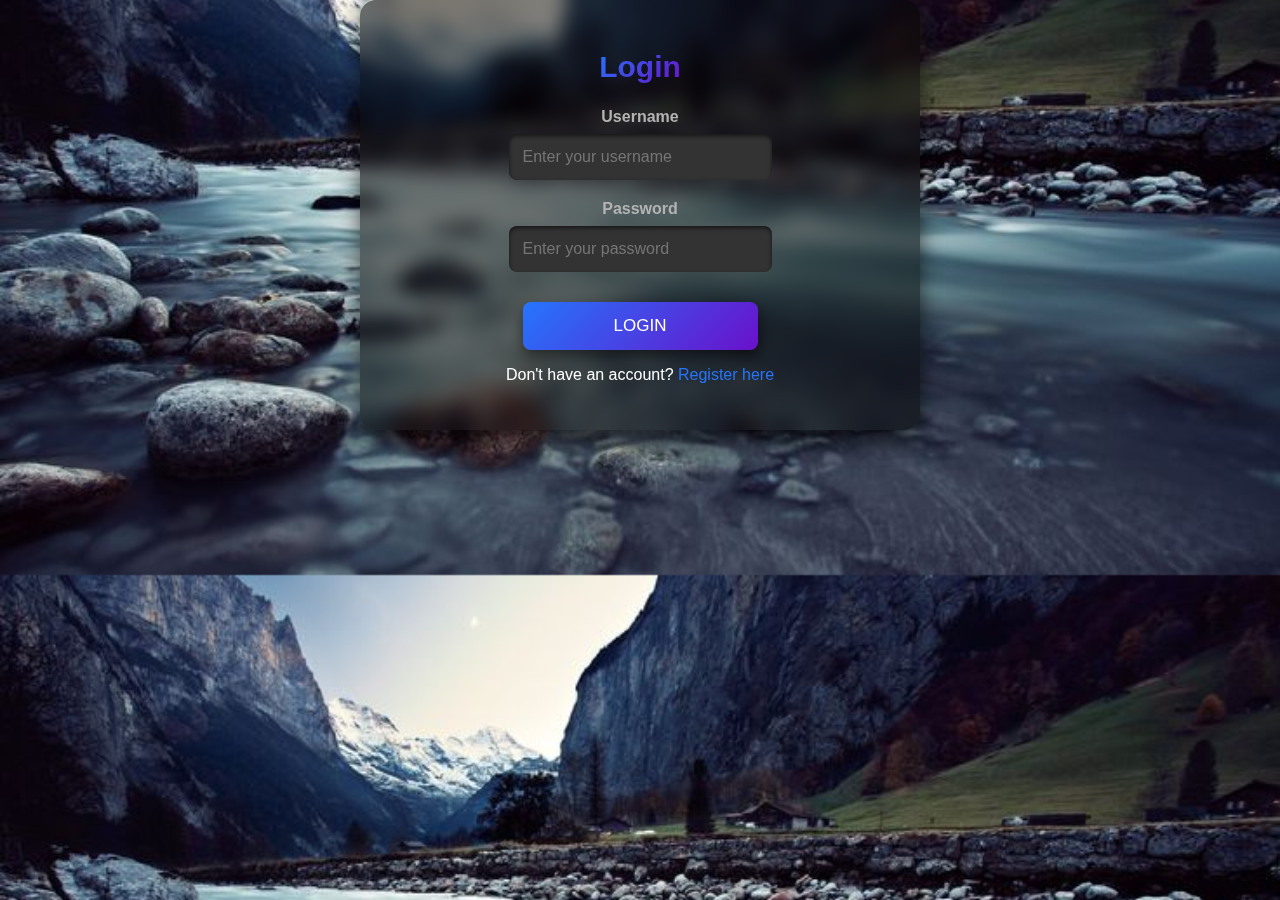
<file: templates/login.html>
<!DOCTYPE html>
<html lang="en">
<head>
    <meta charset="UTF-8">
    <meta name="viewport" content="width=device-width, initial-scale=1.0">
    <title>Login Page</title>
    <link rel="stylesheet" href="../static/style.css">
</head>
<body>
    <div class="container">
        <h1>Login</h1>
        <form action="/login" method="POST">
            <label for="username">Username</label>
            <input type="text" id="username" name="username" placeholder="Enter your username" required>
            
            <label for="password">Password</label>
            <input type="password" id="password" name="password" placeholder="Enter your password" required>

            <button type="submit">Login</button>
        </form>
        <p>Don't have an account? <a href="/register">Register here</a></p>
    </div>
</body>
</html>
</file>
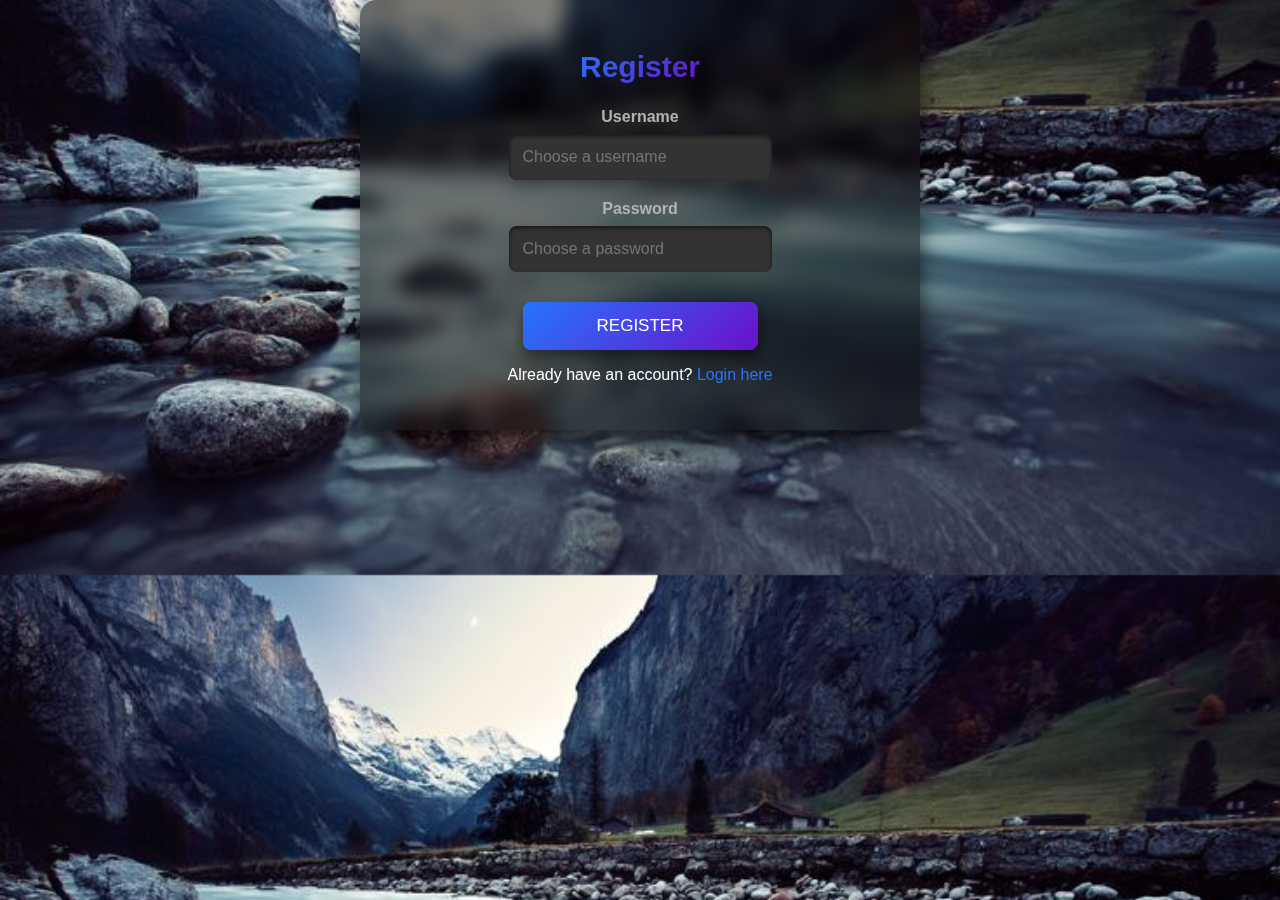
<file: templates/register.html>
<!DOCTYPE html>
<html lang="en">
<head>
    <meta charset="UTF-8">
    <meta name="viewport" content="width=device-width, initial-scale=1.0">
    <title>Register Page</title>
    <link rel="stylesheet" href="../static/style.css">
</head>
<body>
    <div class="container">
        <h1>Register</h1>
        <form action="/register" method="POST">
            <label for="username">Username</label>
            <input type="text" id="username" name="username" placeholder="Choose a username" required>
            
            <label for="password">Password</label>
            <input type="password" id="password" name="password" placeholder="Choose a password" required>

            <button type="submit">Register</button>
        </form>
        <p>Already have an account? <a href="/login">Login here</a></p>
    </div>
</body>
</html>
</file>
<file: static/style.css>
body {
    font-family: Arial, sans-serif;
    margin: 0px;
    padding: 0;
    display: flex;
    justify-content: center;
    align-items: center;
     background:url("../static/img.jpeg");
    background-size: cover;
    background-position: center;
    color: #fff;
    width: 100%; 
    height: 100%; 
}

.container {
    width: 100%;
    max-width: 400px; 
    background-color: rgba(0, 0, 0, 0.5);
    backdrop-filter: blur(10px);
    padding: 50px;
    border-radius: 16px;
    box-shadow: 0 10px 25px rgba(0, 0, 0, 0.7);
    text-align: center;
    display: flex;
    flex-direction: column;
    align-items: center;
}

.container:hover {
    transform: translateY(-5px);
    box-shadow: 0 12px 30px rgba(0, 0, 0, 0.9);
}

h1 {
    font-size: 30px;
    text-align: center;
    margin-bottom: 24px;
    font-weight: bold;
    color: #ffffff;
    background: linear-gradient(135deg, #2575fc, #6a11cb);
    -webkit-background-clip: text;
    -webkit-text-fill-color: transparent;
}

label {
    display: block;
    font-weight: bold;
    margin-bottom: 8px;
    color: #b3b3b3;
}

input[type="text"], input[type="password"] {
    width: 100%;
    padding: 14px;
    margin-bottom: 16px;
    border: none;
    border-radius: 8px;
    background-color: #333;
    color: #fff;
    font-size: 16px;
    box-shadow: inset 0 2px 4px rgba(0, 0, 0, 0.6);
    transition: background-color 0.3s ease, box-shadow 0.3s ease;
}

input[type="text"]:hover, input[type="password"]:hover {
    background-color: #444;
}

select {
    width: 100%;
    padding: 14px;
    margin-bottom: 20px;
    border: none;
    border-radius: 8px;
    background-color: #333;
    color: #fff;
    font-size: 16px;
    box-shadow: inset 0 2px 5px rgba(0, 0, 0, 0.7);
    transition: background-color 0.3s ease, box-shadow 0.3s ease;
}

select:hover {
    background-color: #444;
    box-shadow: 0 0 6px rgba(100, 149, 237, 0.5);
}

button, .create-build-button, .logout-button {
    display: inline-block;
    padding: 14px;
    font-size: 17px;
    text-align: center;
    color: #ffffff;
    background: linear-gradient(135deg, #2575fc, #6a11cb);
    border: none;
    border-radius: 8px;
    cursor: pointer;
    text-decoration: none;
    margin-top: 20px;
    width: 100%;
    text-transform: uppercase;
    transition: background 0.3s ease, transform 0.3s ease, box-shadow 0.3s ease;
    box-shadow: 0 6px 15px rgba(0, 0, 0, 0.6);
}

button:hover, .create-build-button:hover, .logout-button:hover {
    background: linear-gradient(135deg, #6a11cb, #2575fc);
    transform: scale(1.05);
    box-shadow: 0 8px 18px rgba(0, 0, 0, 0.8);
}

#total_price_display {
    font-size: 18px;
    text-align: center;
    font-weight: bold;
    margin-top: 20px;
    padding: 10px;
    color: #ffffff;
    background: linear-gradient(135deg, #2575fc, #6a11cb);
    border-radius: 8px;
    box-shadow: 0 6px 12px rgba(0, 0, 0, 0.5);
    transition: opacity 0.3s ease-in-out;
    opacity: 1; 
}

.build-table {
    width: 100%;
    margin-top: 30px;
    border-collapse: collapse;
    border-radius: 8px;
    overflow: hidden;
}

.build-table th, .build-table td {
    padding: 14px;
    text-align: center;
    border: 1px solid #555;
}

.build-table th {
    background-color: #2a2a2a;
    color: #fff;
}

.build-table tr:nth-child(even) {
    background-color: #333;
}

.build-table tr:nth-child(odd) {
    background-color: #444;
}

.build-table tr:hover {
    background-color: #505050; 
}

.build-table td {
    color: #fff;
    transition: color 0.3s ease;
}

.build-table td:hover {
    color: #ddd; 
}

a {
    color: #2575fc;
    text-decoration: none;
    transition: color 0.3s ease;
}

a:hover {
    color: #6a11cb;
    text-decoration: underline;
}

form {
    display: flex;
    flex-direction: column;
    align-items: center;
}

input[type="text"], input[type="password"], select {
    margin-bottom: 20px; 
}

button {
    width: 100%; 
    margin-top: 10px; 
}

.container {
    width: 80%;
    max-width: 500px; 
    padding: 30px;
    text-align: left; 
}
</file>
